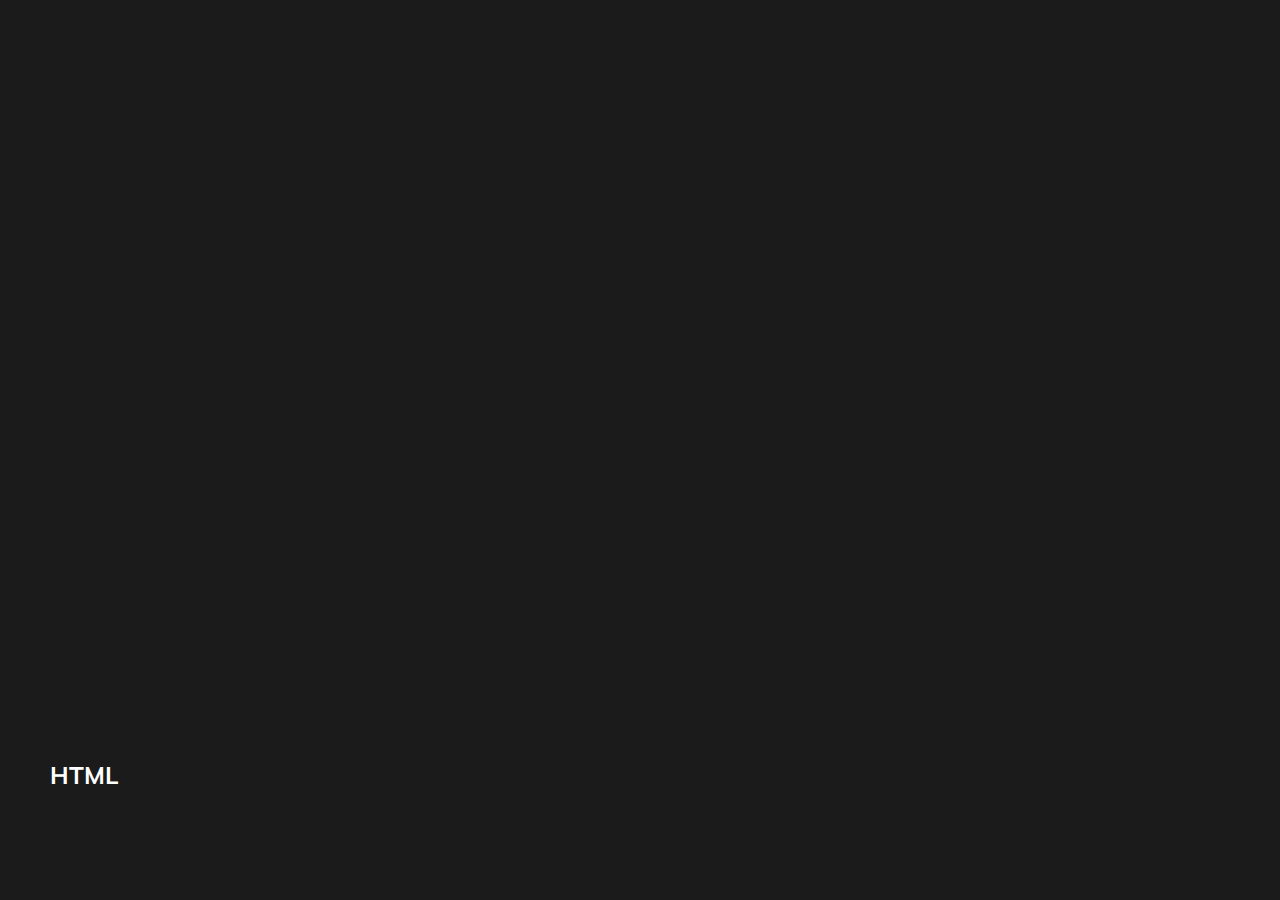
<file: 01-cards-sources/index.html>
<!DOCTYPE html>
<html lang="en">

<head>
  <meta charset="UTF-8" />
  <meta name="viewport" content="width=device-width, initial-scale=1.0" />
  <link rel="stylesheet" href="styles.css" />
  <title>Карточки | Проект 1</title>
</head>

<body>
  <div class="container">
    <div class="slide" style="background-image: url('https://images.unsplash.com/photo-1518773553398-650c184e0bb3?ixid=MnwxMjA3fDB8MHxwaG90by1wYWdlfHx8fGVufDB8fHx8&ixlib=rb-1.2.1&auto=format&fit=crop&w=1170&q=80');
      ">
      <h3>HTML</h3>
    </div>
    <div class="slide" style="
        background-image: url('https://images.unsplash.com/photo-1505685296765-3a2736de412f?ixid=MnwxMjA3fDB8MHxwaG90by1wYWdlfHx8fGVufDB8fHx8&ixlib=rb-1.2.1&auto=format&fit=crop&w=1170&q=80');
      ">
      <h3>CSS</h3>
    </div>
    <div class="slide" style="
        background-image: url('https://images.unsplash.com/photo-1627398242454-45a1465c2479?ixid=MnwxMjA3fDB8MHxwaG90by1wYWdlfHx8fGVufDB8fHx8&ixlib=rb-1.2.1&auto=format&fit=crop&w=1074&q=80');
      ">
      <h3>Javascript</h3>
    </div>
    <div class="slide" style="
        background-image: url('https://images.unsplash.com/photo-1517852058149-07c7a2e65cc6?ixlib=rb-1.2.1&ixid=MnwxMjA3fDB8MHxwaG90by1wYWdlfHx8fGVufDB8fHx8&auto=format&fit=crop&w=1170&q=80');
      ">
      <h3>PHP</h3>
    </div>
  </div>
  </div>
  <script src="app.js"></script>
</body>

</html>
</file>
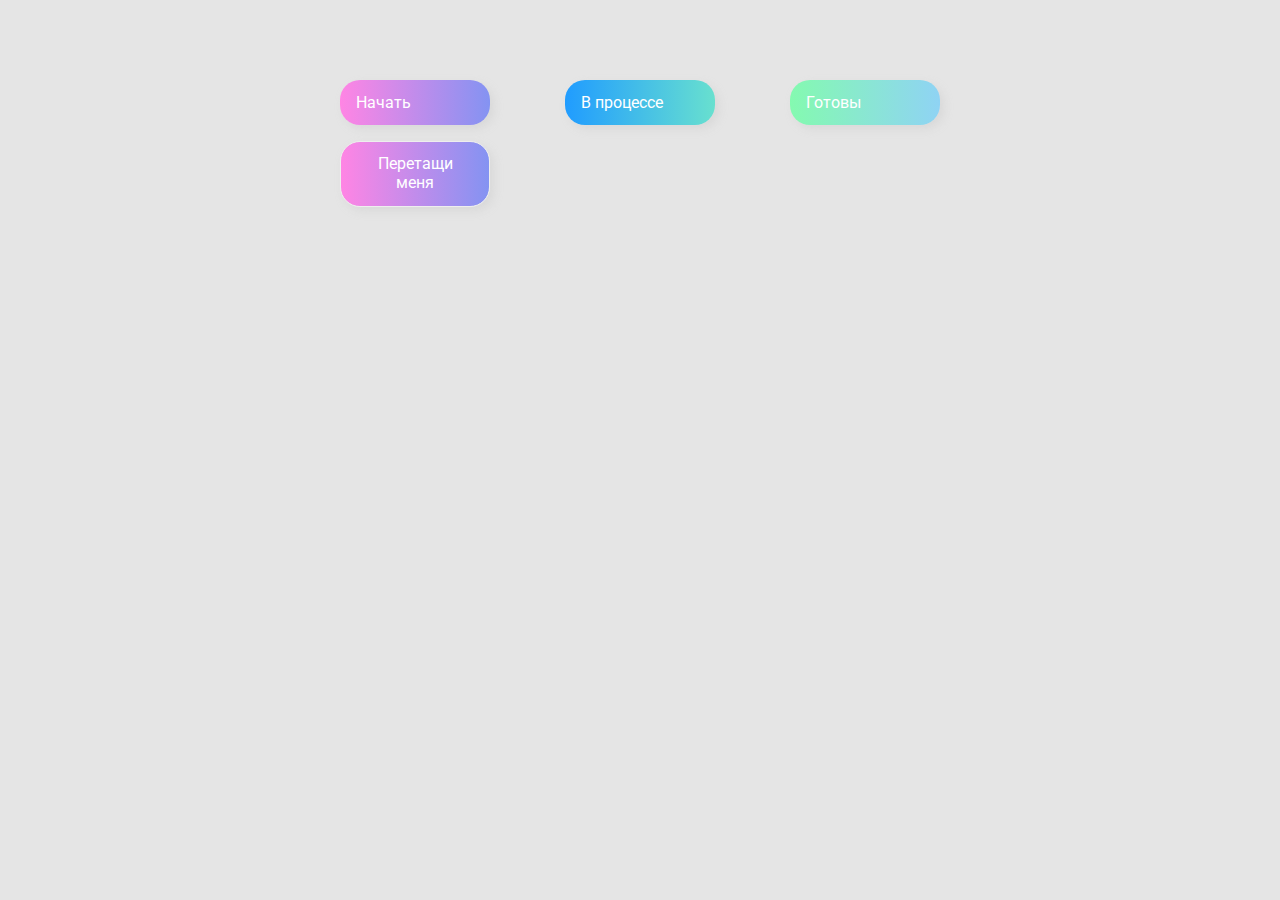
<file: 02-drag-n-drop/index.html>
<!DOCTYPE html>
<html lang="en">

<head>
  <meta charset="UTF-8" />
  <meta name="viewport" content="width=device-width, initial-scale=1.0" />
  <link rel="stylesheet" href="styles.css" />
  <title>Drag & Drop | Проект 2</title>
</head>

<body>
  <div>
    <div class="row">
      <div class="col-header start">Начать</div>
      <div class="col-header progress">В процессе</div>
      <div class="col-header done">Готовы</div>
    </div>

    <div class="row">
      <div class="placeholder" data-col="start">
        <div class="item start" draggable="true">Перетащи меня</div>
      </div>
      <div class="placeholder" data-col="progress"></div>
      <div class="placeholder" data-col="done"></div>
    </div>

  </div>
  <script src="app.js"></script>
</body>

</html>
</file>
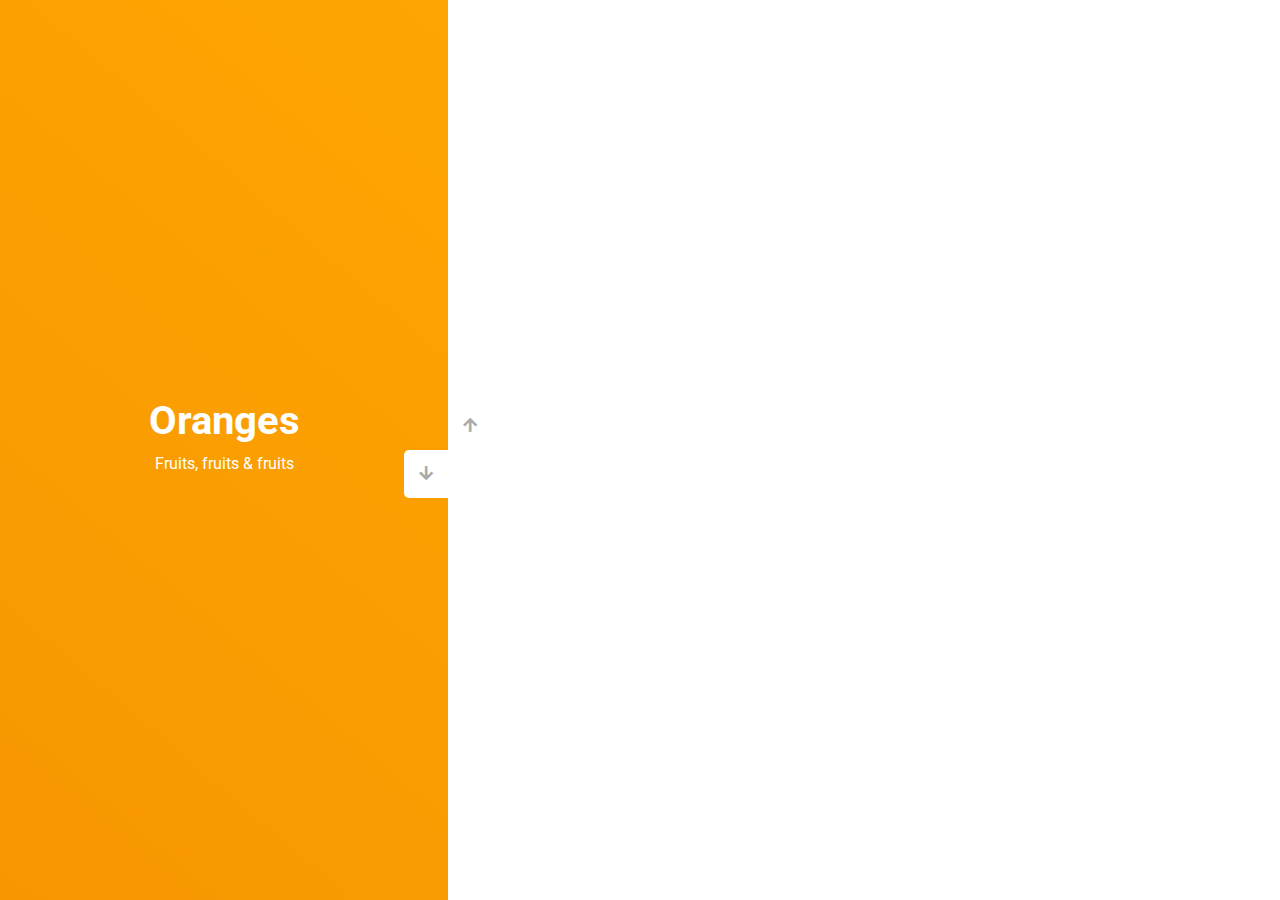
<file: 03-slider/index.html>
<!DOCTYPE html>
<html lang="en">

<head>
  <meta charset="UTF-8" />
  <meta name="viewport" content="width=device-width, initial-scale=1.0" />
  <link rel="stylesheet" href="https://cdnjs.cloudflare.com/ajax/libs/font-awesome/5.15.1/css/all.min.css" />
  <link rel="stylesheet" href="style.css" />
  <title>Слайдер | Проект 3</title>
</head>

<body>
  <div class="container">
    <div class="sidebar">
      <div style="background: linear-gradient(215.32deg, #F90306 -1%, #9E0706 124%);">
        <h1>Garnet</h1>
        <p>Fruits, fruits & fruits</p>
      </div>
      <div style="background: linear-gradient(221.87deg, #04f704 1%, #07f844 128%);">
        <h1>Grapes</h1>
        <p>Fruits, fruits & fruits</p>
      </div>
      <div style="background: linear-gradient(220.16deg, #ffa601 -8%, #F39102 138%);">
        <h1>Oranges</h1>
        <p>Fruits, fruits & fruits</p>
      </div>
    </div>
    <div class="main-slide">
      <div style="
            background-image: url('https://images.unsplash.com/photo-1563822249510-04678c78df85?ixlib=rb-1.2.1&ixid=MnwxMjA3fDB8MHxwaG90by1wYWdlfHx8fGVufDB8fHx8&auto=format&fit=crop&w=687&q=80');
          "></div>
      <div style="
            background-image: url('https://images.unsplash.com/photo-1528132596460-787bb7adfd5f?ixid=MnwxMjA3fDB8MHxwaG90by1wYWdlfHx8fGVufDB8fHx8&ixlib=rb-1.2.1&auto=format&fit=crop&w=686&q=80');
          "></div>
      <div style="
            background-image: url('https://images.unsplash.com/photo-1605699363486-e9ac6770f908?ixid=MnwxMjA3fDB8MHxwaG90by1wYWdlfHx8fGVufDB8fHx8&ixlib=rb-1.2.1&auto=format&fit=crop&w=1125&q=80');
          "></div>
    </div>
    <div class="controls">
      <button class="down-button">
        <i class="fas fa-arrow-down"></i>
      </button>
      <button class="up-button">
        <i class="fas fa-arrow-up"></i>
      </button>
    </div>
  </div>
  <script src="app.js"></script>
</body>

</html>
</file>
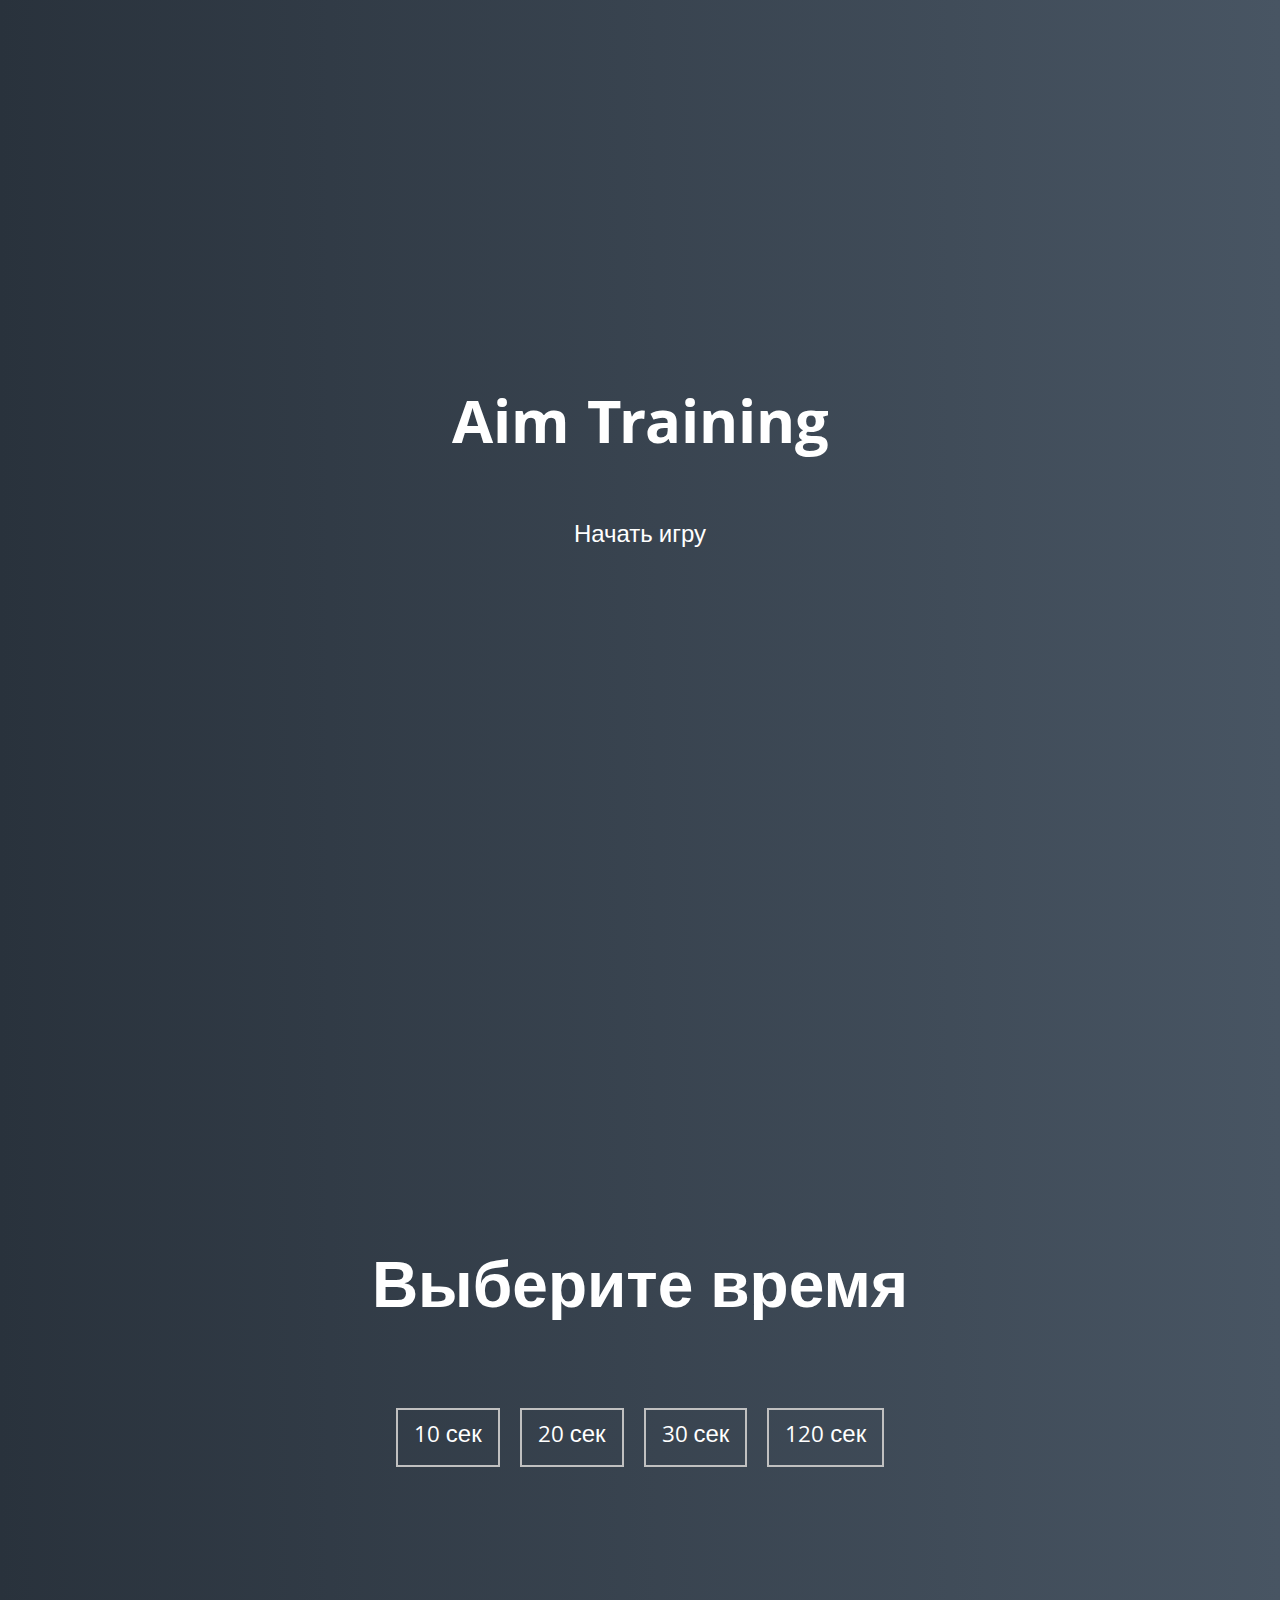
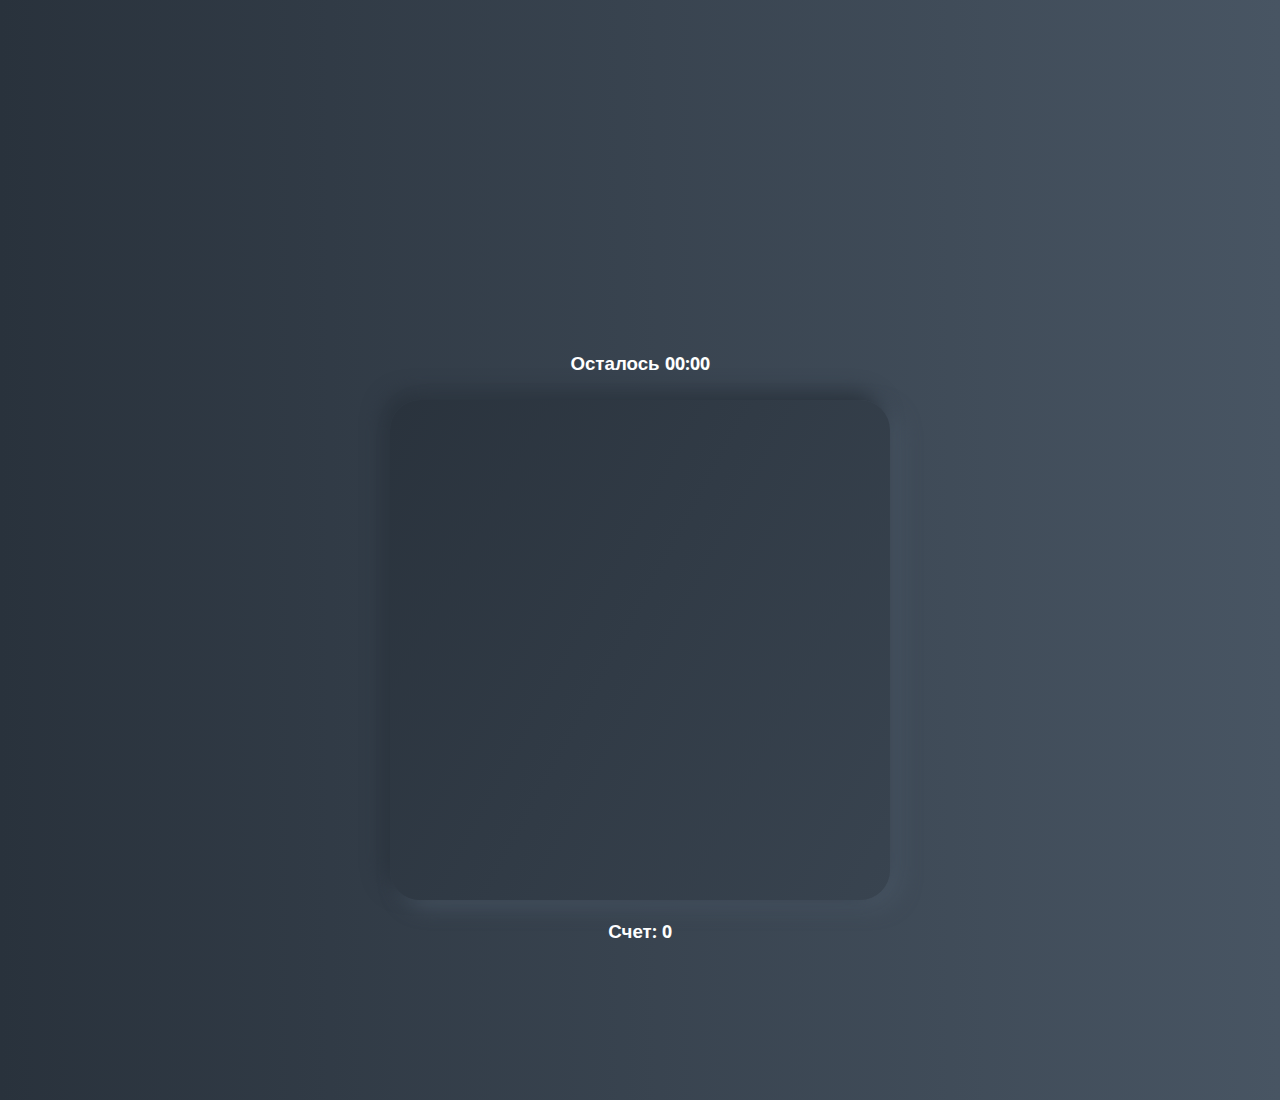
<file: 05-aim-game-sources/index.html>
<!DOCTYPE html>
<html lang="en">

<head>
  <meta charset="UTF-8" />
  <meta name="viewport" content="width=device-width, initial-scale=1.0" />
  <link rel="stylesheet" href="styles.css" />
  <title>Aim Training | Проект 5</title>
</head>

<body>
  <div class="screen">
    <h1>Aim Training</h1>
    <a href="#" class="start" id="start">Начать игру</a>
  </div>

  <div class="screen">
    <h1>Выберите время</h1>
    <ul class="time-list" id="time-list">
      <li>
        <button class="time-btn" data-time="10">
          10 сек
        </button>
      </li>
      <li>
        <button class="time-btn" data-time="20">
          20 сек
        </button>
      </li>
      <li>
        <button class="time-btn" data-time="30">
          30 сек
        </button>
      </li>
      <li>
        <button class="time-btn" data-time="120">
          120 сек
        </button>
      </li>
    </ul>
  </div>

  <div class="screen">
    <h3>Осталось <span id="time">00:00</span></h3>
    <div class="board" id="board"></div>
    <h3>Счет: <span id="score">0</span></h3>
  </div>
  <script src="app.js"></script>
</body>

</html>
</file>
<file: 01-cards-sources/styles.css>
@import url('https://fonts.googleapis.com/css?family=Muli&display=swap');

* {
  box-sizing: border-box;
}

body {
  font-family: 'Muli', sans-serif;
  overflow: hidden;
  margin: 0;
  background: #1b1b1b;
  height: 100vh;
  display: flex;
  justify-content: center;
  align-items: center;
}

.container {
  width: 100%;
  display: flex;
  padding: 0 20px;
}

.slide {
  height: 80vh;
  border-radius: 20px;
  margin: 10px;
  cursor: pointer;
  color: #fff;
  flex: 1;
  background-size: cover;
  background-position: center;
  background-repeat: no-repeat;
  position: relative;
  transition: all .5s ease-in-out;
}

.slide h3 {
  position: absolute;
  font-size: 24px;
  bottom: 20px;
  left: 20px;
  margin: 0;
  opacity: 0;
}

.slide.active {
  flex: 10;
}

.slide.active h3 {
  opacity: 1;
  transition: opacity .3s ease-in delay;
}
</file>
<file: 02-drag-n-drop/styles.css>
@import url('https://fonts.googleapis.com/css?family=Roboto&display=swap');

* {
  box-sizing: border-box;
}

body {
  font-family: 'Roboto', sans-serif;
  background-color: #e5e5e5;
  display: flex;
  padding-top: 5rem;
  justify-content: center;
  overflow: hidden;
  margin: 0;
}

.row {
  display: flex;
  width: 600px;
  justify-content: space-between;
  margin-bottom: 1rem;
}

.col-header {
  width: 150px;
  box-shadow: 4px 4px 9px rgba(198, 198, 198, 0.36);
  border-radius: 20px;
  padding: 0.8rem 1rem;
  color: #fff;
}

.item {
  width: 150px;
  height: 66px;
  border: 1px solid #eee;
  box-shadow: 4px 4px 9px rgba(198, 198, 198, 0.36);
  border-radius: 20px;
  /* background: #f7f6f7; */
  padding: 0.8rem 1rem;
  /* color: #828282; */
  color: #fff;
  text-align: center;
  cursor: grab;
}

.item:active {
  cursor: grabbing;
}

.placeholder {
  width: 150px;
  height: 66px;
}

.start {
  background: linear-gradient(90deg, #ff85e4 0%, #229efd 179.25%);
}

.progress {
  background: linear-gradient(90deg, #209cff 0%, #68e0cf 100%);
}

.done {
  background: linear-gradient(90deg, #84fab0 0%, #8fd3f4 100%);
}

.hold {
  border: 3px solid #fff;
}

.hide {
  display: none;
}

.hovered {
  border: 2px solid #68e0cf;
  border-radius: 20px;
}
</file>
<file: 03-slider/style.css>
@import url('https://fonts.googleapis.com/css?family=Roboto&display=swap');

* {
  box-sizing: border-box;
  margin: 0;
  padding: 0;
}

body {
  font-family: 'Roboto', sans-serif;
  height: 100vh;
}

.container {
  position: relative;
  overflow: hidden;
  width: 100vw;
  height: 100vh;
}

.sidebar {
  height: 100%;
  width: 35%;
  position: absolute;
  top: 0;
  left: 0;
  transition: transform 0.5s ease-in-out;
}

.sidebar > div {
  height: 100%;
  width: 100%;
  display: flex;
  flex-direction: column;
  align-items: center;
  justify-content: center;
  color: #fff;
}

.sidebar h1 {
  font-size: 40px;
  margin-bottom: 10px;
  margin-top: -30px;
}

.main-slide {
  height: 100%;
  position: absolute;
  top: 0;
  left: 35%;
  width: 65%;
  transition: transform 0.5s ease-in-out;
}

.main-slide > div {
  background-repeat: no-repeat;
  background-size: cover;
  background-position: center center;
  height: 100%;
  width: 100%;
}

button {
  background-color: #fff;
  border: none;
  color: #aaa;
  cursor: pointer;
  font-size: 16px;
  padding: 15px;
}

button:hover {
  color: #222;
}

button:focus {
  outline: none;
}

.container .controls button {
  position: absolute;
  left: 35%;
  top: 50%;
  z-index: 100;
}

.container .controls .down-button {
  transform: translateX(-100%);
  border-top-left-radius: 5px;
  border-bottom-left-radius: 5px;
}

.container .controls .up-button {
  transform: translateY(-100%);
  border-top-right-radius: 5px;
  border-bottom-right-radius: 5px;
}
</file>
<file: 05-aim-game-sources/styles.css>
@import url('https://fonts.googleapis.com/css?family=Khula&display=swap');

* {
  box-sizing: border-box;
}

body {
  color: #fff;
  font-family: 'Khula', sans-serif;
  height: 100vh;
  overflow: hidden;
  margin: 0;
  text-align: center;
}

a {
  color: #fff;
  text-decoration: none;
}

a:hover {
  color: #16D9E3;
}

.start {
  font-size: 1.5rem;
}

h1 {
  line-height: 1.4;
  font-size: 4rem;
}

.screen {
  display: flex;
  flex-direction: column;
  align-items: center;
  justify-content: center;
  height: 100vh;
  width: 100vw;
  transition: margin 0.5s ease-out;
  background: linear-gradient(90deg, #29323C 0%, #485563 100%);
}

.screen.up {
  margin-top: -100vh;
}

.time-list {
  display: flex;
  flex-wrap: wrap;
  justify-content: center;
  list-style: none;
  padding: 0;
}

.time-list li {
  margin: 10px;
}

.time-btn {
  background-color: transparent;
  border: 2px solid #C0C0C0;
  color: #fff;
  cursor: pointer;
  font-family: inherit;
  padding: .5rem 1rem;
  font-size: 1.5rem;
}

.time-btn:hover {
  border: 2px solid #16D9E3;
  color: #16D9E3;
}

.hide {
  opacity: 0;
}

.primary {
  color: #16D9E3;
}

.board {
  display: flex;
  justify-content: center;
  align-items: center;
  position: relative;
  width: 500px;
  height: 500px;
  background: linear-gradient(118.38deg, #29323C -4.6%, #485563 200.44%);
  box-shadow: -8px -8px 20px #2A333D, 10px 7px 20px #475462;
  border-radius: 30px;
  overflow: hidden;

  flex-direction: column;
}

.circle {
  /* background: linear-gradient(90deg, #16D9E3 0%, #30C7EC 47%, #46AEF7 100%); */
  width: 0;
  height: 0;
  position: absolute;
  border-radius: 50%;
  cursor: pointer;
  transition: all 2s;
  transform: translateX(-50%) translateY(-50%);
}
</file>
